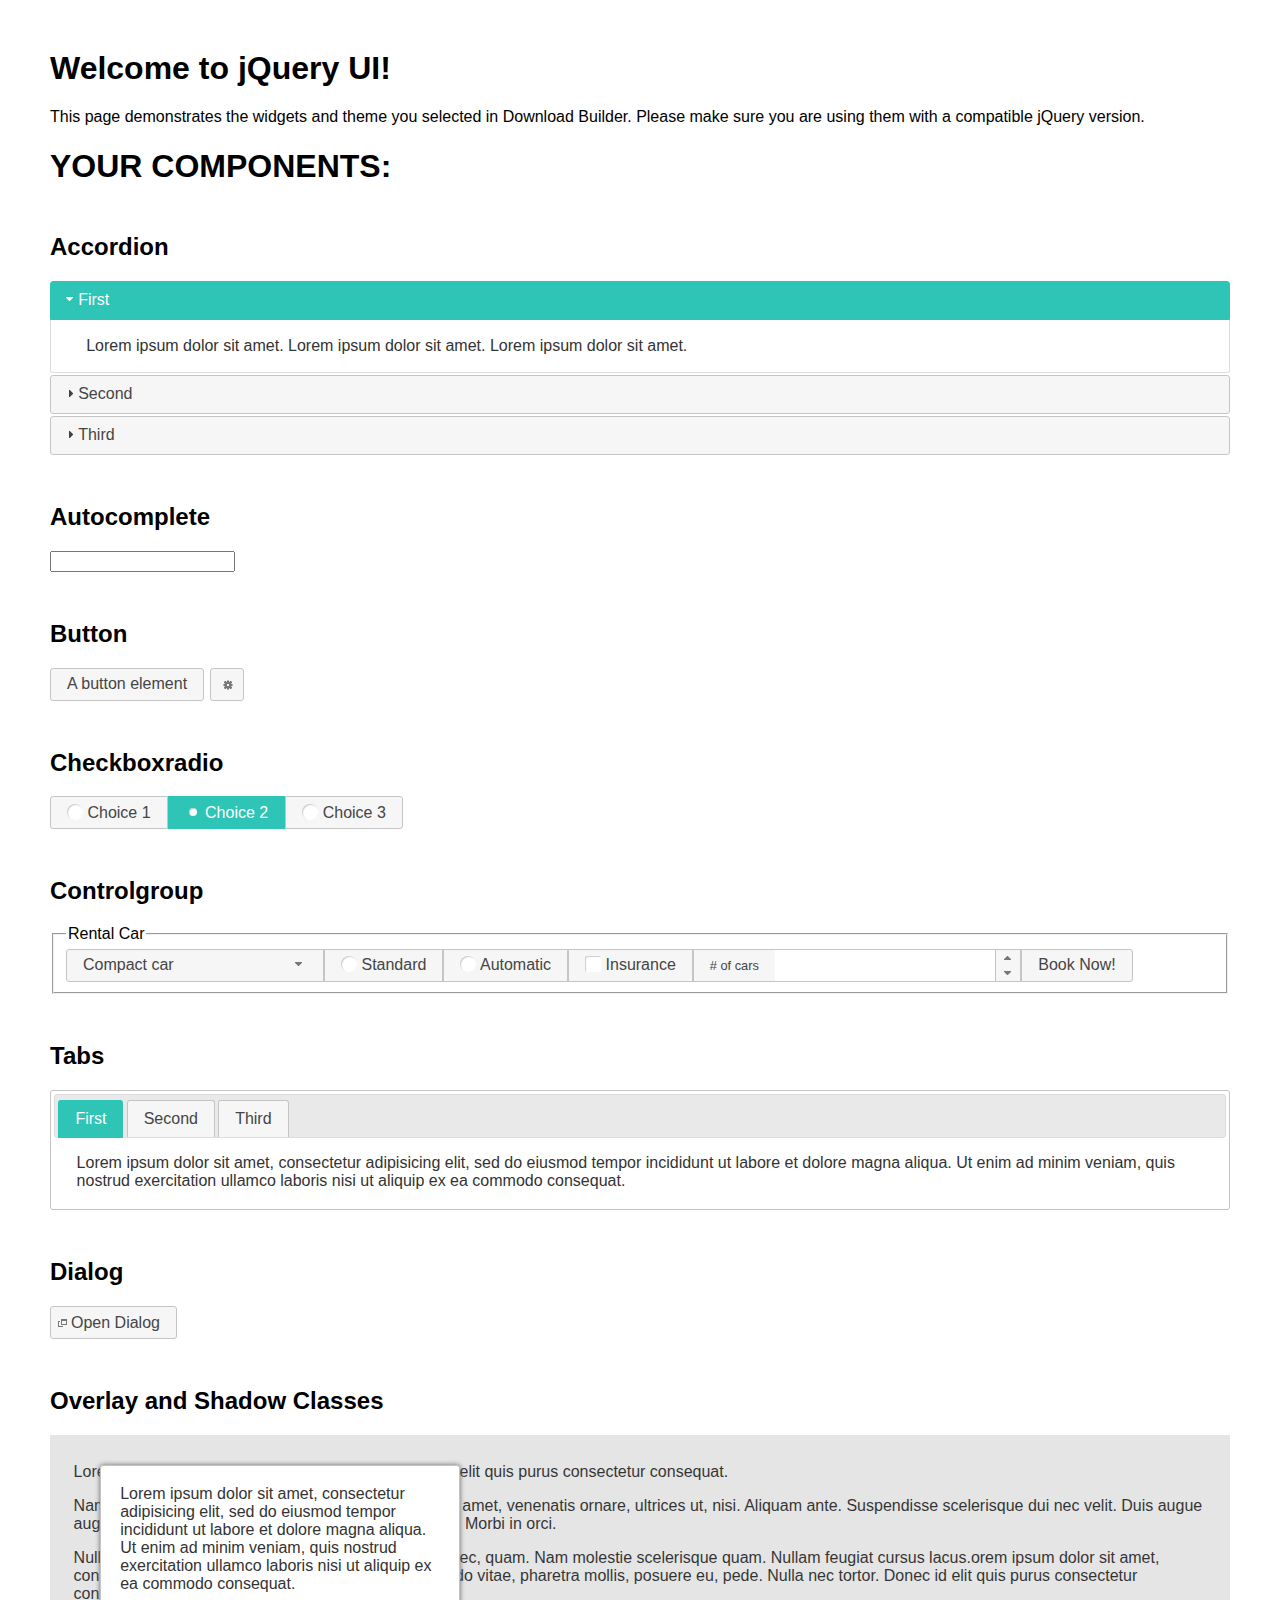
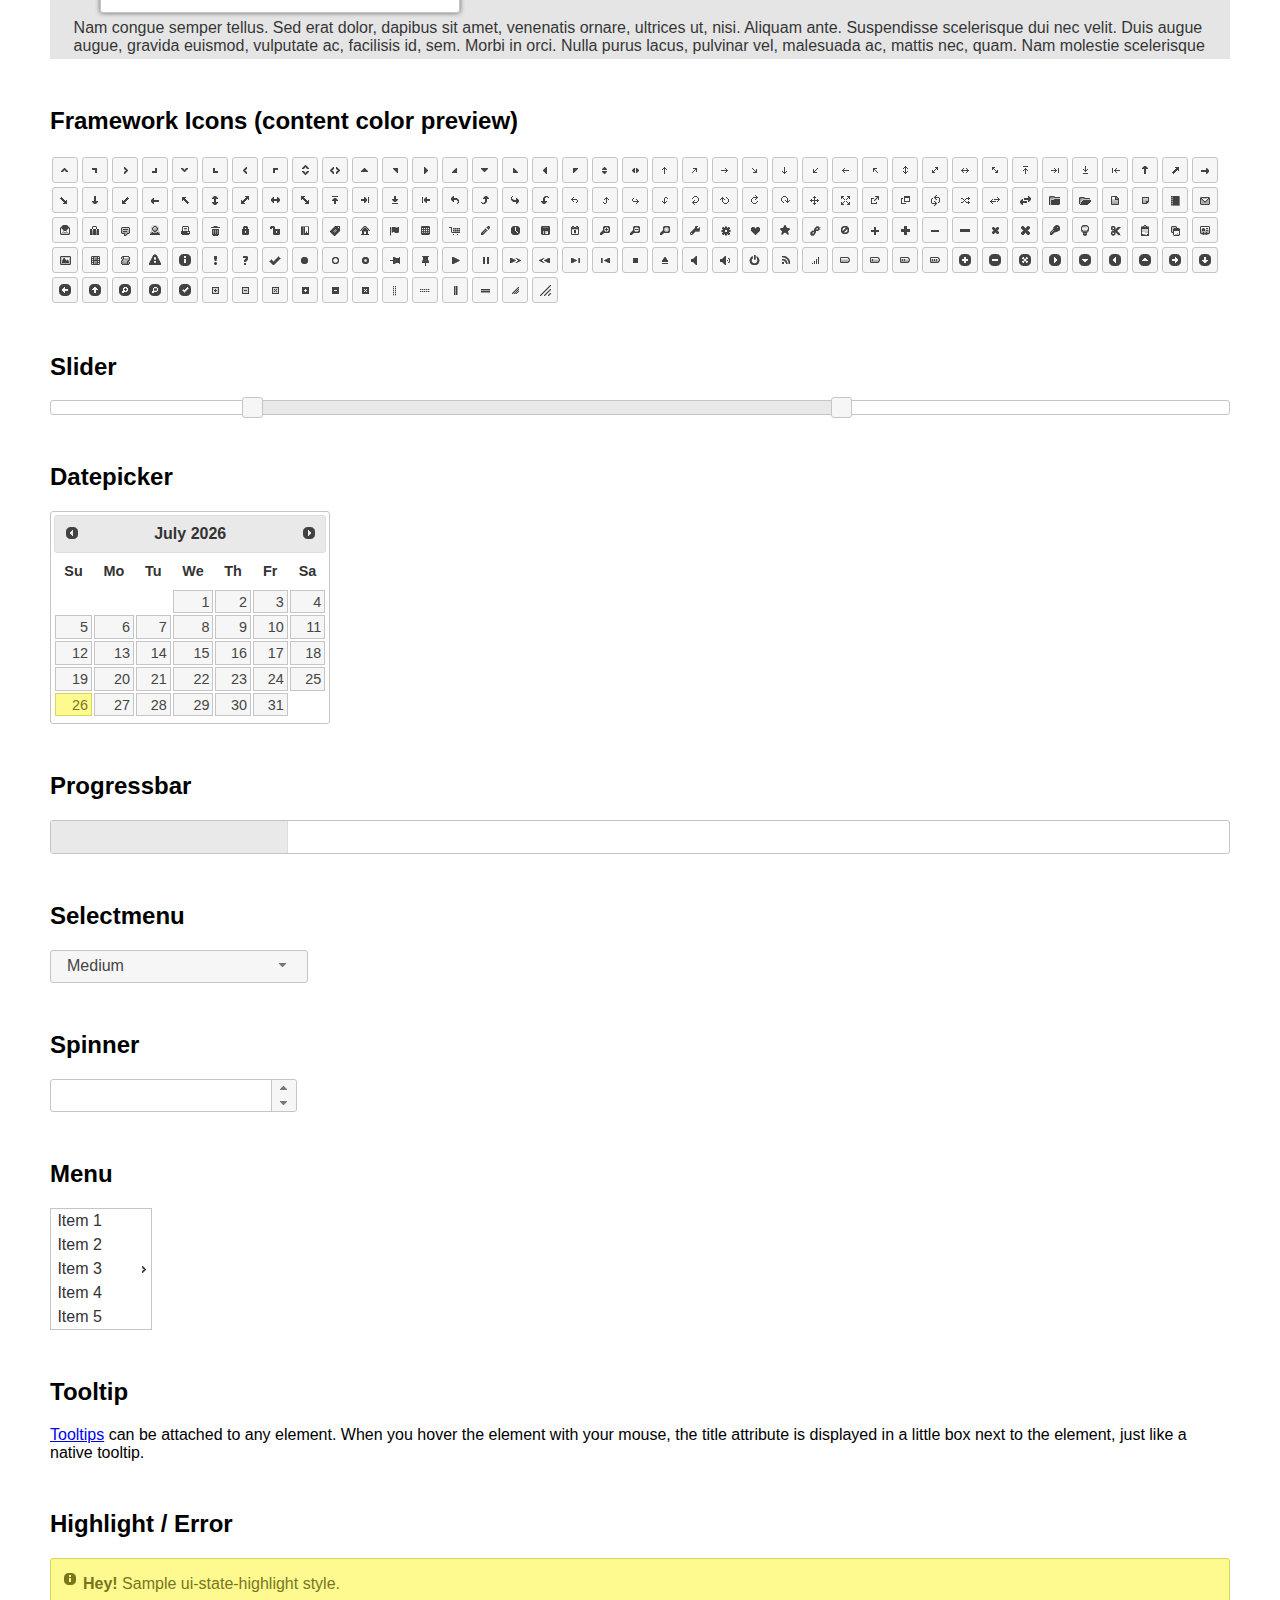
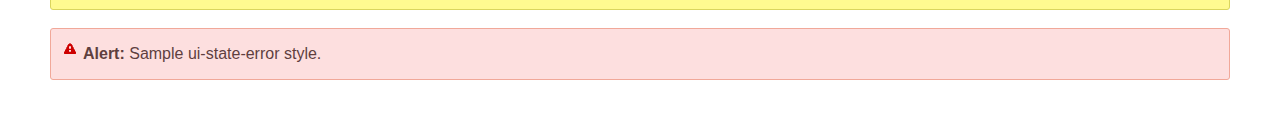
<file: assets/jquery-ui-1.13.1/index.html>
<!doctype html>
<html lang="us">
<head>
	<meta charset="utf-8">
	<title>jQuery UI Example Page</title>
	<link href="jquery-ui.css" rel="stylesheet">
	<style>
	body{
		font-family: "Trebuchet MS", sans-serif;
		margin: 50px;
	}
	.demoHeaders {
		margin-top: 2em;
	}
	#dialog-link {
		padding: .4em 1em .4em 20px;
		text-decoration: none;
		position: relative;
	}
	#dialog-link span.ui-icon {
		margin: 0 5px 0 0;
		position: absolute;
		left: .2em;
		top: 50%;
		margin-top: -8px;
	}
	#icons {
		margin: 0;
		padding: 0;
	}
	#icons li {
		margin: 2px;
		position: relative;
		padding: 4px 0;
		cursor: pointer;
		float: left;
		list-style: none;
	}
	#icons span.ui-icon {
		float: left;
		margin: 0 4px;
	}
	.fakewindowcontain .ui-widget-overlay {
		position: absolute;
	}
	select {
		width: 200px;
	}
	</style>
</head>
<body>

<h1>Welcome to jQuery UI!</h1>

<div class="ui-widget">
	<p>This page demonstrates the widgets and theme you selected in Download Builder. Please make sure you are using them with a compatible jQuery version.</p>
</div>

<h1>YOUR COMPONENTS:</h1>

<!-- Accordion -->
<h2 class="demoHeaders">Accordion</h2>
<div id="accordion">
	<h3>First</h3>
	<div>Lorem ipsum dolor sit amet. Lorem ipsum dolor sit amet. Lorem ipsum dolor sit amet.</div>
	<h3>Second</h3>
	<div>Phasellus mattis tincidunt nibh.</div>
	<h3>Third</h3>
	<div>Nam dui erat, auctor a, dignissim quis.</div>
</div>

<!-- Autocomplete -->
<h2 class="demoHeaders">Autocomplete</h2>
<div>
	<input id="autocomplete" title="type &quot;a&quot;">
</div>

<!-- Button -->
<h2 class="demoHeaders">Button</h2>
<button id="button">A button element</button>
<button id="button-icon">An icon-only button</button>

<!-- Checkboxradio -->
<h2 class="demoHeaders">Checkboxradio</h2>
<form style="margin-top: 1em;">
	<div id="radioset">
		<input type="radio" id="radio1" name="radio"><label for="radio1">Choice 1</label>
		<input type="radio" id="radio2" name="radio" checked="checked"><label for="radio2">Choice 2</label>
		<input type="radio" id="radio3" name="radio"><label for="radio3">Choice 3</label>
	</div>
</form>

<!-- Controlgroup -->
<h2 class="demoHeaders">Controlgroup</h2>
<fieldset>
	<legend>Rental Car</legend>
	<div id="controlgroup">
		<select id="car-type">
			<option>Compact car</option>
			<option>Midsize car</option>
			<option>Full size car</option>
			<option>SUV</option>
			<option>Luxury</option>
			<option>Truck</option>
			<option>Van</option>
		</select>
		<label for="transmission-standard">Standard</label>
		<input type="radio" name="transmission" id="transmission-standard">
		<label for="transmission-automatic">Automatic</label>
		<input type="radio" name="transmission" id="transmission-automatic">
		<label for="insurance">Insurance</label>
		<input type="checkbox" name="insurance" id="insurance">
		<label for="horizontal-spinner" class="ui-controlgroup-label"># of cars</label>
		<input id="horizontal-spinner" class="ui-spinner-input">
		<button>Book Now!</button>
	</div>
</fieldset>

<!-- Tabs -->
<h2 class="demoHeaders">Tabs</h2>
<div id="tabs">
	<ul>
		<li><a href="#tabs-1">First</a></li>
		<li><a href="#tabs-2">Second</a></li>
		<li><a href="#tabs-3">Third</a></li>
	</ul>
	<div id="tabs-1">Lorem ipsum dolor sit amet, consectetur adipisicing elit, sed do eiusmod tempor incididunt ut labore et dolore magna aliqua. Ut enim ad minim veniam, quis nostrud exercitation ullamco laboris nisi ut aliquip ex ea commodo consequat.</div>
	<div id="tabs-2">Phasellus mattis tincidunt nibh. Cras orci urna, blandit id, pretium vel, aliquet ornare, felis. Maecenas scelerisque sem non nisl. Fusce sed lorem in enim dictum bibendum.</div>
	<div id="tabs-3">Nam dui erat, auctor a, dignissim quis, sollicitudin eu, felis. Pellentesque nisi urna, interdum eget, sagittis et, consequat vestibulum, lacus. Mauris porttitor ullamcorper augue.</div>
</div>

<h2 class="demoHeaders">Dialog</h2>
<p>
	<button id="dialog-link" class="ui-button ui-corner-all ui-widget">
		<span class="ui-icon ui-icon-newwin"></span>Open Dialog
	</button>
</p>

<h2 class="demoHeaders">Overlay and Shadow Classes</h2>
<div style="position: relative; width: 96%; height: 200px; padding:1% 2%; overflow:hidden;" class="fakewindowcontain">
	<p>Lorem ipsum dolor sit amet,  Nulla nec tortor. Donec id elit quis purus consectetur consequat. </p><p>Nam congue semper tellus. Sed erat dolor, dapibus sit amet, venenatis ornare, ultrices ut, nisi. Aliquam ante. Suspendisse scelerisque dui nec velit. Duis augue augue, gravida euismod, vulputate ac, facilisis id, sem. Morbi in orci. </p><p>Nulla purus lacus, pulvinar vel, malesuada ac, mattis nec, quam. Nam molestie scelerisque quam. Nullam feugiat cursus lacus.orem ipsum dolor sit amet, consectetur adipiscing elit. Donec libero risus, commodo vitae, pharetra mollis, posuere eu, pede. Nulla nec tortor. Donec id elit quis purus consectetur consequat. </p><p>Nam congue semper tellus. Sed erat dolor, dapibus sit amet, venenatis ornare, ultrices ut, nisi. Aliquam ante. Suspendisse scelerisque dui nec velit. Duis augue augue, gravida euismod, vulputate ac, facilisis id, sem. Morbi in orci. Nulla purus lacus, pulvinar vel, malesuada ac, mattis nec, quam. Nam molestie scelerisque quam. </p><p>Nullam feugiat cursus lacus.orem ipsum dolor sit amet, consectetur adipiscing elit. Donec libero risus, commodo vitae, pharetra mollis, posuere eu, pede. Nulla nec tortor. Donec id elit quis purus consectetur consequat. Nam congue semper tellus. Sed erat dolor, dapibus sit amet, venenatis ornare, ultrices ut, nisi. Aliquam ante. </p><p>Suspendisse scelerisque dui nec velit. Duis augue augue, gravida euismod, vulputate ac, facilisis id, sem. Morbi in orci. Nulla purus lacus, pulvinar vel, malesuada ac, mattis nec, quam. Nam molestie scelerisque quam. Nullam feugiat cursus lacus.orem ipsum dolor sit amet, consectetur adipiscing elit. Donec libero risus, commodo vitae, pharetra mollis, posuere eu, pede. Nulla nec tortor. Donec id elit quis purus consectetur consequat. Nam congue semper tellus. Sed erat dolor, dapibus sit amet, venenatis ornare, ultrices ut, nisi. </p>

	<!-- ui-dialog -->
	<div class="ui-widget-overlay ui-front"></div>
	<div style="position: absolute; width: 320px; left: 50px; top: 30px; padding: 1.2em" class="ui-widget ui-front ui-widget-content ui-corner-all ui-widget-shadow">
		Lorem ipsum dolor sit amet, consectetur adipisicing elit, sed do eiusmod tempor incididunt ut labore et dolore magna aliqua. Ut enim ad minim veniam, quis nostrud exercitation ullamco laboris nisi ut aliquip ex ea commodo consequat.
	</div>

</div>

<!-- ui-dialog -->
<div id="dialog" title="Dialog Title">
	<p>Lorem ipsum dolor sit amet, consectetur adipisicing elit, sed do eiusmod tempor incididunt ut labore et dolore magna aliqua. Ut enim ad minim veniam, quis nostrud exercitation ullamco laboris nisi ut aliquip ex ea commodo consequat.</p>
</div>


<h2 class="demoHeaders">Framework Icons (content color preview)</h2>
<ul id="icons" class="ui-widget ui-helper-clearfix">
	<li class="ui-state-default ui-corner-all" title=".ui-icon-caret-1-n"><span class="ui-icon ui-icon-caret-1-n"></span></li>
	<li class="ui-state-default ui-corner-all" title=".ui-icon-caret-1-ne"><span class="ui-icon ui-icon-caret-1-ne"></span></li>
	<li class="ui-state-default ui-corner-all" title=".ui-icon-caret-1-e"><span class="ui-icon ui-icon-caret-1-e"></span></li>
	<li class="ui-state-default ui-corner-all" title=".ui-icon-caret-1-se"><span class="ui-icon ui-icon-caret-1-se"></span></li>
	<li class="ui-state-default ui-corner-all" title=".ui-icon-caret-1-s"><span class="ui-icon ui-icon-caret-1-s"></span></li>
	<li class="ui-state-default ui-corner-all" title=".ui-icon-caret-1-sw"><span class="ui-icon ui-icon-caret-1-sw"></span></li>
	<li class="ui-state-default ui-corner-all" title=".ui-icon-caret-1-w"><span class="ui-icon ui-icon-caret-1-w"></span></li>
	<li class="ui-state-default ui-corner-all" title=".ui-icon-caret-1-nw"><span class="ui-icon ui-icon-caret-1-nw"></span></li>
	<li class="ui-state-default ui-corner-all" title=".ui-icon-caret-2-n-s"><span class="ui-icon ui-icon-caret-2-n-s"></span></li>
	<li class="ui-state-default ui-corner-all" title=".ui-icon-caret-2-e-w"><span class="ui-icon ui-icon-caret-2-e-w"></span></li>
	<li class="ui-state-default ui-corner-all" title=".ui-icon-triangle-1-n"><span class="ui-icon ui-icon-triangle-1-n"></span></li>
	<li class="ui-state-default ui-corner-all" title=".ui-icon-triangle-1-ne"><span class="ui-icon ui-icon-triangle-1-ne"></span></li>
	<li class="ui-state-default ui-corner-all" title=".ui-icon-triangle-1-e"><span class="ui-icon ui-icon-triangle-1-e"></span></li>
	<li class="ui-state-default ui-corner-all" title=".ui-icon-triangle-1-se"><span class="ui-icon ui-icon-triangle-1-se"></span></li>
	<li class="ui-state-default ui-corner-all" title=".ui-icon-triangle-1-s"><span class="ui-icon ui-icon-triangle-1-s"></span></li>
	<li class="ui-state-default ui-corner-all" title=".ui-icon-triangle-1-sw"><span class="ui-icon ui-icon-triangle-1-sw"></span></li>
	<li class="ui-state-default ui-corner-all" title=".ui-icon-triangle-1-w"><span class="ui-icon ui-icon-triangle-1-w"></span></li>
	<li class="ui-state-default ui-corner-all" title=".ui-icon-triangle-1-nw"><span class="ui-icon ui-icon-triangle-1-nw"></span></li>
	<li class="ui-state-default ui-corner-all" title=".ui-icon-triangle-2-n-s"><span class="ui-icon ui-icon-triangle-2-n-s"></span></li>
	<li class="ui-state-default ui-corner-all" title=".ui-icon-triangle-2-e-w"><span class="ui-icon ui-icon-triangle-2-e-w"></span></li>
	<li class="ui-state-default ui-corner-all" title=".ui-icon-arrow-1-n"><span class="ui-icon ui-icon-arrow-1-n"></span></li>
	<li class="ui-state-default ui-corner-all" title=".ui-icon-arrow-1-ne"><span class="ui-icon ui-icon-arrow-1-ne"></span></li>
	<li class="ui-state-default ui-corner-all" title=".ui-icon-arrow-1-e"><span class="ui-icon ui-icon-arrow-1-e"></span></li>
	<li class="ui-state-default ui-corner-all" title=".ui-icon-arrow-1-se"><span class="ui-icon ui-icon-arrow-1-se"></span></li>
	<li class="ui-state-default ui-corner-all" title=".ui-icon-arrow-1-s"><span class="ui-icon ui-icon-arrow-1-s"></span></li>
	<li class="ui-state-default ui-corner-all" title=".ui-icon-arrow-1-sw"><span class="ui-icon ui-icon-arrow-1-sw"></span></li>
	<li class="ui-state-default ui-corner-all" title=".ui-icon-arrow-1-w"><span class="ui-icon ui-icon-arrow-1-w"></span></li>
	<li class="ui-state-default ui-corner-all" title=".ui-icon-arrow-1-nw"><span class="ui-icon ui-icon-arrow-1-nw"></span></li>
	<li class="ui-state-default ui-corner-all" title=".ui-icon-arrow-2-n-s"><span class="ui-icon ui-icon-arrow-2-n-s"></span></li>
	<li class="ui-state-default ui-corner-all" title=".ui-icon-arrow-2-ne-sw"><span class="ui-icon ui-icon-arrow-2-ne-sw"></span></li>
	<li class="ui-state-default ui-corner-all" title=".ui-icon-arrow-2-e-w"><span class="ui-icon ui-icon-arrow-2-e-w"></span></li>
	<li class="ui-state-default ui-corner-all" title=".ui-icon-arrow-2-se-nw"><span class="ui-icon ui-icon-arrow-2-se-nw"></span></li>
	<li class="ui-state-default ui-corner-all" title=".ui-icon-arrowstop-1-n"><span class="ui-icon ui-icon-arrowstop-1-n"></span></li>
	<li class="ui-state-default ui-corner-all" title=".ui-icon-arrowstop-1-e"><span class="ui-icon ui-icon-arrowstop-1-e"></span></li>
	<li class="ui-state-default ui-corner-all" title=".ui-icon-arrowstop-1-s"><span class="ui-icon ui-icon-arrowstop-1-s"></span></li>
	<li class="ui-state-default ui-corner-all" title=".ui-icon-arrowstop-1-w"><span class="ui-icon ui-icon-arrowstop-1-w"></span></li>
	<li class="ui-state-default ui-corner-all" title=".ui-icon-arrowthick-1-n"><span class="ui-icon ui-icon-arrowthick-1-n"></span></li>
	<li class="ui-state-default ui-corner-all" title=".ui-icon-arrowthick-1-ne"><span class="ui-icon ui-icon-arrowthick-1-ne"></span></li>
	<li class="ui-state-default ui-corner-all" title=".ui-icon-arrowthick-1-e"><span class="ui-icon ui-icon-arrowthick-1-e"></span></li>
	<li class="ui-state-default ui-corner-all" title=".ui-icon-arrowthick-1-se"><span class="ui-icon ui-icon-arrowthick-1-se"></span></li>
	<li class="ui-state-default ui-corner-all" title=".ui-icon-arrowthick-1-s"><span class="ui-icon ui-icon-arrowthick-1-s"></span></li>
	<li class="ui-state-default ui-corner-all" title=".ui-icon-arrowthick-1-sw"><span class="ui-icon ui-icon-arrowthick-1-sw"></span></li>
	<li class="ui-state-default ui-corner-all" title=".ui-icon-arrowthick-1-w"><span class="ui-icon ui-icon-arrowthick-1-w"></span></li>
	<li class="ui-state-default ui-corner-all" title=".ui-icon-arrowthick-1-nw"><span class="ui-icon ui-icon-arrowthick-1-nw"></span></li>
	<li class="ui-state-default ui-corner-all" title=".ui-icon-arrowthick-2-n-s"><span class="ui-icon ui-icon-arrowthick-2-n-s"></span></li>
	<li class="ui-state-default ui-corner-all" title=".ui-icon-arrowthick-2-ne-sw"><span class="ui-icon ui-icon-arrowthick-2-ne-sw"></span></li>
	<li class="ui-state-default ui-corner-all" title=".ui-icon-arrowthick-2-e-w"><span class="ui-icon ui-icon-arrowthick-2-e-w"></span></li>
	<li class="ui-state-default ui-corner-all" title=".ui-icon-arrowthick-2-se-nw"><span class="ui-icon ui-icon-arrowthick-2-se-nw"></span></li>
	<li class="ui-state-default ui-corner-all" title=".ui-icon-arrowthickstop-1-n"><span class="ui-icon ui-icon-arrowthickstop-1-n"></span></li>
	<li class="ui-state-default ui-corner-all" title=".ui-icon-arrowthickstop-1-e"><span class="ui-icon ui-icon-arrowthickstop-1-e"></span></li>
	<li class="ui-state-default ui-corner-all" title=".ui-icon-arrowthickstop-1-s"><span class="ui-icon ui-icon-arrowthickstop-1-s"></span></li>
	<li class="ui-state-default ui-corner-all" title=".ui-icon-arrowthickstop-1-w"><span class="ui-icon ui-icon-arrowthickstop-1-w"></span></li>
	<li class="ui-state-default ui-corner-all" title=".ui-icon-arrowreturnthick-1-w"><span class="ui-icon ui-icon-arrowreturnthick-1-w"></span></li>
	<li class="ui-state-default ui-corner-all" title=".ui-icon-arrowreturnthick-1-n"><span class="ui-icon ui-icon-arrowreturnthick-1-n"></span></li>
	<li class="ui-state-default ui-corner-all" title=".ui-icon-arrowreturnthick-1-e"><span class="ui-icon ui-icon-arrowreturnthick-1-e"></span></li>
	<li class="ui-state-default ui-corner-all" title=".ui-icon-arrowreturnthick-1-s"><span class="ui-icon ui-icon-arrowreturnthick-1-s"></span></li>
	<li class="ui-state-default ui-corner-all" title=".ui-icon-arrowreturn-1-w"><span class="ui-icon ui-icon-arrowreturn-1-w"></span></li>
	<li class="ui-state-default ui-corner-all" title=".ui-icon-arrowreturn-1-n"><span class="ui-icon ui-icon-arrowreturn-1-n"></span></li>
	<li class="ui-state-default ui-corner-all" title=".ui-icon-arrowreturn-1-e"><span class="ui-icon ui-icon-arrowreturn-1-e"></span></li>
	<li class="ui-state-default ui-corner-all" title=".ui-icon-arrowreturn-1-s"><span class="ui-icon ui-icon-arrowreturn-1-s"></span></li>
	<li class="ui-state-default ui-corner-all" title=".ui-icon-arrowrefresh-1-w"><span class="ui-icon ui-icon-arrowrefresh-1-w"></span></li>
	<li class="ui-state-default ui-corner-all" title=".ui-icon-arrowrefresh-1-n"><span class="ui-icon ui-icon-arrowrefresh-1-n"></span></li>
	<li class="ui-state-default ui-corner-all" title=".ui-icon-arrowrefresh-1-e"><span class="ui-icon ui-icon-arrowrefresh-1-e"></span></li>
	<li class="ui-state-default ui-corner-all" title=".ui-icon-arrowrefresh-1-s"><span class="ui-icon ui-icon-arrowrefresh-1-s"></span></li>
	<li class="ui-state-default ui-corner-all" title=".ui-icon-arrow-4"><span class="ui-icon ui-icon-arrow-4"></span></li>
	<li class="ui-state-default ui-corner-all" title=".ui-icon-arrow-4-diag"><span class="ui-icon ui-icon-arrow-4-diag"></span></li>
	<li class="ui-state-default ui-corner-all" title=".ui-icon-extlink"><span class="ui-icon ui-icon-extlink"></span></li>
	<li class="ui-state-default ui-corner-all" title=".ui-icon-newwin"><span class="ui-icon ui-icon-newwin"></span></li>
	<li class="ui-state-default ui-corner-all" title=".ui-icon-refresh"><span class="ui-icon ui-icon-refresh"></span></li>
	<li class="ui-state-default ui-corner-all" title=".ui-icon-shuffle"><span class="ui-icon ui-icon-shuffle"></span></li>
	<li class="ui-state-default ui-corner-all" title=".ui-icon-transfer-e-w"><span class="ui-icon ui-icon-transfer-e-w"></span></li>
	<li class="ui-state-default ui-corner-all" title=".ui-icon-transferthick-e-w"><span class="ui-icon ui-icon-transferthick-e-w"></span></li>
	<li class="ui-state-default ui-corner-all" title=".ui-icon-folder-collapsed"><span class="ui-icon ui-icon-folder-collapsed"></span></li>
	<li class="ui-state-default ui-corner-all" title=".ui-icon-folder-open"><span class="ui-icon ui-icon-folder-open"></span></li>
	<li class="ui-state-default ui-corner-all" title=".ui-icon-document"><span class="ui-icon ui-icon-document"></span></li>
	<li class="ui-state-default ui-corner-all" title=".ui-icon-document-b"><span class="ui-icon ui-icon-document-b"></span></li>
	<li class="ui-state-default ui-corner-all" title=".ui-icon-note"><span class="ui-icon ui-icon-note"></span></li>
	<li class="ui-state-default ui-corner-all" title=".ui-icon-mail-closed"><span class="ui-icon ui-icon-mail-closed"></span></li>
	<li class="ui-state-default ui-corner-all" title=".ui-icon-mail-open"><span class="ui-icon ui-icon-mail-open"></span></li>
	<li class="ui-state-default ui-corner-all" title=".ui-icon-suitcase"><span class="ui-icon ui-icon-suitcase"></span></li>
	<li class="ui-state-default ui-corner-all" title=".ui-icon-comment"><span class="ui-icon ui-icon-comment"></span></li>
	<li class="ui-state-default ui-corner-all" title=".ui-icon-person"><span class="ui-icon ui-icon-person"></span></li>
	<li class="ui-state-default ui-corner-all" title=".ui-icon-print"><span class="ui-icon ui-icon-print"></span></li>
	<li class="ui-state-default ui-corner-all" title=".ui-icon-trash"><span class="ui-icon ui-icon-trash"></span></li>
	<li class="ui-state-default ui-corner-all" title=".ui-icon-locked"><span class="ui-icon ui-icon-locked"></span></li>
	<li class="ui-state-default ui-corner-all" title=".ui-icon-unlocked"><span class="ui-icon ui-icon-unlocked"></span></li>
	<li class="ui-state-default ui-corner-all" title=".ui-icon-bookmark"><span class="ui-icon ui-icon-bookmark"></span></li>
	<li class="ui-state-default ui-corner-all" title=".ui-icon-tag"><span class="ui-icon ui-icon-tag"></span></li>
	<li class="ui-state-default ui-corner-all" title=".ui-icon-home"><span class="ui-icon ui-icon-home"></span></li>
	<li class="ui-state-default ui-corner-all" title=".ui-icon-flag"><span class="ui-icon ui-icon-flag"></span></li>
	<li class="ui-state-default ui-corner-all" title=".ui-icon-calculator"><span class="ui-icon ui-icon-calculator"></span></li>
	<li class="ui-state-default ui-corner-all" title=".ui-icon-cart"><span class="ui-icon ui-icon-cart"></span></li>
	<li class="ui-state-default ui-corner-all" title=".ui-icon-pencil"><span class="ui-icon ui-icon-pencil"></span></li>
	<li class="ui-state-default ui-corner-all" title=".ui-icon-clock"><span class="ui-icon ui-icon-clock"></span></li>
	<li class="ui-state-default ui-corner-all" title=".ui-icon-disk"><span class="ui-icon ui-icon-disk"></span></li>
	<li class="ui-state-default ui-corner-all" title=".ui-icon-calendar"><span class="ui-icon ui-icon-calendar"></span></li>
	<li class="ui-state-default ui-corner-all" title=".ui-icon-zoomin"><span class="ui-icon ui-icon-zoomin"></span></li>
	<li class="ui-state-default ui-corner-all" title=".ui-icon-zoomout"><span class="ui-icon ui-icon-zoomout"></span></li>
	<li class="ui-state-default ui-corner-all" title=".ui-icon-search"><span class="ui-icon ui-icon-search"></span></li>
	<li class="ui-state-default ui-corner-all" title=".ui-icon-wrench"><span class="ui-icon ui-icon-wrench"></span></li>
	<li class="ui-state-default ui-corner-all" title=".ui-icon-gear"><span class="ui-icon ui-icon-gear"></span></li>
	<li class="ui-state-default ui-corner-all" title=".ui-icon-heart"><span class="ui-icon ui-icon-heart"></span></li>
	<li class="ui-state-default ui-corner-all" title=".ui-icon-star"><span class="ui-icon ui-icon-star"></span></li>
	<li class="ui-state-default ui-corner-all" title=".ui-icon-link"><span class="ui-icon ui-icon-link"></span></li>
	<li class="ui-state-default ui-corner-all" title=".ui-icon-cancel"><span class="ui-icon ui-icon-cancel"></span></li>
	<li class="ui-state-default ui-corner-all" title=".ui-icon-plus"><span class="ui-icon ui-icon-plus"></span></li>
	<li class="ui-state-default ui-corner-all" title=".ui-icon-plusthick"><span class="ui-icon ui-icon-plusthick"></span></li>
	<li class="ui-state-default ui-corner-all" title=".ui-icon-minus"><span class="ui-icon ui-icon-minus"></span></li>
	<li class="ui-state-default ui-corner-all" title=".ui-icon-minusthick"><span class="ui-icon ui-icon-minusthick"></span></li>
	<li class="ui-state-default ui-corner-all" title=".ui-icon-close"><span class="ui-icon ui-icon-close"></span></li>
	<li class="ui-state-default ui-corner-all" title=".ui-icon-closethick"><span class="ui-icon ui-icon-closethick"></span></li>
	<li class="ui-state-default ui-corner-all" title=".ui-icon-key"><span class="ui-icon ui-icon-key"></span></li>
	<li class="ui-state-default ui-corner-all" title=".ui-icon-lightbulb"><span class="ui-icon ui-icon-lightbulb"></span></li>
	<li class="ui-state-default ui-corner-all" title=".ui-icon-scissors"><span class="ui-icon ui-icon-scissors"></span></li>
	<li class="ui-state-default ui-corner-all" title=".ui-icon-clipboard"><span class="ui-icon ui-icon-clipboard"></span></li>
	<li class="ui-state-default ui-corner-all" title=".ui-icon-copy"><span class="ui-icon ui-icon-copy"></span></li>
	<li class="ui-state-default ui-corner-all" title=".ui-icon-contact"><span class="ui-icon ui-icon-contact"></span></li>
	<li class="ui-state-default ui-corner-all" title=".ui-icon-image"><span class="ui-icon ui-icon-image"></span></li>
	<li class="ui-state-default ui-corner-all" title=".ui-icon-video"><span class="ui-icon ui-icon-video"></span></li>
	<li class="ui-state-default ui-corner-all" title=".ui-icon-script"><span class="ui-icon ui-icon-script"></span></li>
	<li class="ui-state-default ui-corner-all" title=".ui-icon-alert"><span class="ui-icon ui-icon-alert"></span></li>
	<li class="ui-state-default ui-corner-all" title=".ui-icon-info"><span class="ui-icon ui-icon-info"></span></li>
	<li class="ui-state-default ui-corner-all" title=".ui-icon-notice"><span class="ui-icon ui-icon-notice"></span></li>
	<li class="ui-state-default ui-corner-all" title=".ui-icon-help"><span class="ui-icon ui-icon-help"></span></li>
	<li class="ui-state-default ui-corner-all" title=".ui-icon-check"><span class="ui-icon ui-icon-check"></span></li>
	<li class="ui-state-default ui-corner-all" title=".ui-icon-bullet"><span class="ui-icon ui-icon-bullet"></span></li>
	<li class="ui-state-default ui-corner-all" title=".ui-icon-radio-off"><span class="ui-icon ui-icon-radio-off"></span></li>
	<li class="ui-state-default ui-corner-all" title=".ui-icon-radio-on"><span class="ui-icon ui-icon-radio-on"></span></li>
	<li class="ui-state-default ui-corner-all" title=".ui-icon-pin-w"><span class="ui-icon ui-icon-pin-w"></span></li>
	<li class="ui-state-default ui-corner-all" title=".ui-icon-pin-s"><span class="ui-icon ui-icon-pin-s"></span></li>
	<li class="ui-state-default ui-corner-all" title=".ui-icon-play"><span class="ui-icon ui-icon-play"></span></li>
	<li class="ui-state-default ui-corner-all" title=".ui-icon-pause"><span class="ui-icon ui-icon-pause"></span></li>
	<li class="ui-state-default ui-corner-all" title=".ui-icon-seek-next"><span class="ui-icon ui-icon-seek-next"></span></li>
	<li class="ui-state-default ui-corner-all" title=".ui-icon-seek-prev"><span class="ui-icon ui-icon-seek-prev"></span></li>
	<li class="ui-state-default ui-corner-all" title=".ui-icon-seek-end"><span class="ui-icon ui-icon-seek-end"></span></li>
	<li class="ui-state-default ui-corner-all" title=".ui-icon-seek-first"><span class="ui-icon ui-icon-seek-first"></span></li>
	<li class="ui-state-default ui-corner-all" title=".ui-icon-stop"><span class="ui-icon ui-icon-stop"></span></li>
	<li class="ui-state-default ui-corner-all" title=".ui-icon-eject"><span class="ui-icon ui-icon-eject"></span></li>
	<li class="ui-state-default ui-corner-all" title=".ui-icon-volume-off"><span class="ui-icon ui-icon-volume-off"></span></li>
	<li class="ui-state-default ui-corner-all" title=".ui-icon-volume-on"><span class="ui-icon ui-icon-volume-on"></span></li>
	<li class="ui-state-default ui-corner-all" title=".ui-icon-power"><span class="ui-icon ui-icon-power"></span></li>
	<li class="ui-state-default ui-corner-all" title=".ui-icon-signal-diag"><span class="ui-icon ui-icon-signal-diag"></span></li>
	<li class="ui-state-default ui-corner-all" title=".ui-icon-signal"><span class="ui-icon ui-icon-signal"></span></li>
	<li class="ui-state-default ui-corner-all" title=".ui-icon-battery-0"><span class="ui-icon ui-icon-battery-0"></span></li>
	<li class="ui-state-default ui-corner-all" title=".ui-icon-battery-1"><span class="ui-icon ui-icon-battery-1"></span></li>
	<li class="ui-state-default ui-corner-all" title=".ui-icon-battery-2"><span class="ui-icon ui-icon-battery-2"></span></li>
	<li class="ui-state-default ui-corner-all" title=".ui-icon-battery-3"><span class="ui-icon ui-icon-battery-3"></span></li>
	<li class="ui-state-default ui-corner-all" title=".ui-icon-circle-plus"><span class="ui-icon ui-icon-circle-plus"></span></li>
	<li class="ui-state-default ui-corner-all" title=".ui-icon-circle-minus"><span class="ui-icon ui-icon-circle-minus"></span></li>
	<li class="ui-state-default ui-corner-all" title=".ui-icon-circle-close"><span class="ui-icon ui-icon-circle-close"></span></li>
	<li class="ui-state-default ui-corner-all" title=".ui-icon-circle-triangle-e"><span class="ui-icon ui-icon-circle-triangle-e"></span></li>
	<li class="ui-state-default ui-corner-all" title=".ui-icon-circle-triangle-s"><span class="ui-icon ui-icon-circle-triangle-s"></span></li>
	<li class="ui-state-default ui-corner-all" title=".ui-icon-circle-triangle-w"><span class="ui-icon ui-icon-circle-triangle-w"></span></li>
	<li class="ui-state-default ui-corner-all" title=".ui-icon-circle-triangle-n"><span class="ui-icon ui-icon-circle-triangle-n"></span></li>
	<li class="ui-state-default ui-corner-all" title=".ui-icon-circle-arrow-e"><span class="ui-icon ui-icon-circle-arrow-e"></span></li>
	<li class="ui-state-default ui-corner-all" title=".ui-icon-circle-arrow-s"><span class="ui-icon ui-icon-circle-arrow-s"></span></li>
	<li class="ui-state-default ui-corner-all" title=".ui-icon-circle-arrow-w"><span class="ui-icon ui-icon-circle-arrow-w"></span></li>
	<li class="ui-state-default ui-corner-all" title=".ui-icon-circle-arrow-n"><span class="ui-icon ui-icon-circle-arrow-n"></span></li>
	<li class="ui-state-default ui-corner-all" title=".ui-icon-circle-zoomin"><span class="ui-icon ui-icon-circle-zoomin"></span></li>
	<li class="ui-state-default ui-corner-all" title=".ui-icon-circle-zoomout"><span class="ui-icon ui-icon-circle-zoomout"></span></li>
	<li class="ui-state-default ui-corner-all" title=".ui-icon-circle-check"><span class="ui-icon ui-icon-circle-check"></span></li>
	<li class="ui-state-default ui-corner-all" title=".ui-icon-circlesmall-plus"><span class="ui-icon ui-icon-circlesmall-plus"></span></li>
	<li class="ui-state-default ui-corner-all" title=".ui-icon-circlesmall-minus"><span class="ui-icon ui-icon-circlesmall-minus"></span></li>
	<li class="ui-state-default ui-corner-all" title=".ui-icon-circlesmall-close"><span class="ui-icon ui-icon-circlesmall-close"></span></li>
	<li class="ui-state-default ui-corner-all" title=".ui-icon-squaresmall-plus"><span class="ui-icon ui-icon-squaresmall-plus"></span></li>
	<li class="ui-state-default ui-corner-all" title=".ui-icon-squaresmall-minus"><span class="ui-icon ui-icon-squaresmall-minus"></span></li>
	<li class="ui-state-default ui-corner-all" title=".ui-icon-squaresmall-close"><span class="ui-icon ui-icon-squaresmall-close"></span></li>
	<li class="ui-state-default ui-corner-all" title=".ui-icon-grip-dotted-vertical"><span class="ui-icon ui-icon-grip-dotted-vertical"></span></li>
	<li class="ui-state-default ui-corner-all" title=".ui-icon-grip-dotted-horizontal"><span class="ui-icon ui-icon-grip-dotted-horizontal"></span></li>
	<li class="ui-state-default ui-corner-all" title=".ui-icon-grip-solid-vertical"><span class="ui-icon ui-icon-grip-solid-vertical"></span></li>
	<li class="ui-state-default ui-corner-all" title=".ui-icon-grip-solid-horizontal"><span class="ui-icon ui-icon-grip-solid-horizontal"></span></li>
	<li class="ui-state-default ui-corner-all" title=".ui-icon-gripsmall-diagonal-se"><span class="ui-icon ui-icon-gripsmall-diagonal-se"></span></li>
	<li class="ui-state-default ui-corner-all" title=".ui-icon-grip-diagonal-se"><span class="ui-icon ui-icon-grip-diagonal-se"></span></li>
</ul>

<!-- Slider -->
<h2 class="demoHeaders">Slider</h2>
<div id="slider"></div>

<!-- Datepicker -->
<h2 class="demoHeaders">Datepicker</h2>
<div id="datepicker"></div>

<!-- Progressbar -->
<h2 class="demoHeaders">Progressbar</h2>
<div id="progressbar"></div>

<!-- Progressbar -->
<h2 class="demoHeaders">Selectmenu</h2>
<select id="selectmenu">
	<option>Slower</option>
	<option>Slow</option>
	<option selected="selected">Medium</option>
	<option>Fast</option>
	<option>Faster</option>
</select>

<!-- Spinner -->
<h2 class="demoHeaders">Spinner</h2>
<input id="spinner">

<!-- Menu -->
<h2 class="demoHeaders">Menu</h2>
<ul style="width:100px;" id="menu">
	<li><div>Item 1</div></li>
	<li><div>Item 2</div></li>
	<li><div>Item 3</div>
		<ul>
			<li><div>Item 3-1</div></li>
			<li><div>Item 3-2</div></li>
			<li><div>Item 3-3</div></li>
			<li><div>Item 3-4</div></li>
			<li><div>Item 3-5</div></li>
		</ul>
	</li>
	<li><div>Item 4</div></li>
	<li><div>Item 5</div></li>
</ul>

<!-- Tooltip -->
<h2 class="demoHeaders">Tooltip</h2>
<p id="tooltip">
	<a href="#" title="That&apos;s what this widget is">Tooltips</a> can be attached to any element. When you hover
the element with your mouse, the title attribute is displayed in a little box next to the element, just like a native tooltip.
</p>

<!-- Highlight / Error -->
<h2 class="demoHeaders">Highlight / Error</h2>
<div class="ui-widget">
	<div class="ui-state-highlight ui-corner-all" style="margin-top: 20px; padding: 0 .7em;">
		<p><span class="ui-icon ui-icon-info" style="float: left; margin-right: .3em;"></span>
		<strong>Hey!</strong> Sample ui-state-highlight style.</p>
	</div>
</div>
<br>
<div class="ui-widget">
	<div class="ui-state-error ui-corner-all" style="padding: 0 .7em;">
		<p><span class="ui-icon ui-icon-alert" style="float: left; margin-right: .3em;"></span>
		<strong>Alert:</strong> Sample ui-state-error style.</p>
	</div>
</div>

<script src="external/jquery/jquery.js"></script>
<script src="jquery-ui.js"></script>
<script>
$( "#accordion" ).accordion();

var availableTags = [
	"ActionScript",
	"AppleScript",
	"Asp",
	"BASIC",
	"C",
	"C++",
	"Clojure",
	"COBOL",
	"ColdFusion",
	"Erlang",
	"Fortran",
	"Groovy",
	"Haskell",
	"Java",
	"JavaScript",
	"Lisp",
	"Perl",
	"PHP",
	"Python",
	"Ruby",
	"Scala",
	"Scheme"
];
$( "#autocomplete" ).autocomplete({
	source: availableTags
});

$( "#button" ).button();
$( "#button-icon" ).button({
	icon: "ui-icon-gear",
	showLabel: false
});

$( "#radioset" ).buttonset();

$( "#controlgroup" ).controlgroup();

$( "#tabs" ).tabs();

$( "#dialog" ).dialog({
	autoOpen: false,
	width: 400,
	buttons: [
		{
			text: "Ok",
			click: function() {
				$( this ).dialog( "close" );
			}
		},
		{
			text: "Cancel",
			click: function() {
				$( this ).dialog( "close" );
			}
		}
	]
});

// Link to open the dialog
$( "#dialog-link" ).click(function( event ) {
	$( "#dialog" ).dialog( "open" );
	event.preventDefault();
});

$( "#datepicker" ).datepicker({
	inline: true
});

$( "#slider" ).slider({
	range: true,
	values: [ 17, 67 ]
});

$( "#progressbar" ).progressbar({
	value: 20
});
$( "#spinner" ).spinner();

$( "#menu" ).menu();

$( "#tooltip" ).tooltip();

$( "#selectmenu" ).selectmenu();

// Hover states on the static widgets
$( "#dialog-link, #icons li" ).hover(
	function() {
		$( this ).addClass( "ui-state-hover" );
	},
	function() {
		$( this ).removeClass( "ui-state-hover" );
	}
);
</script>
</body>
</html>
</file>
